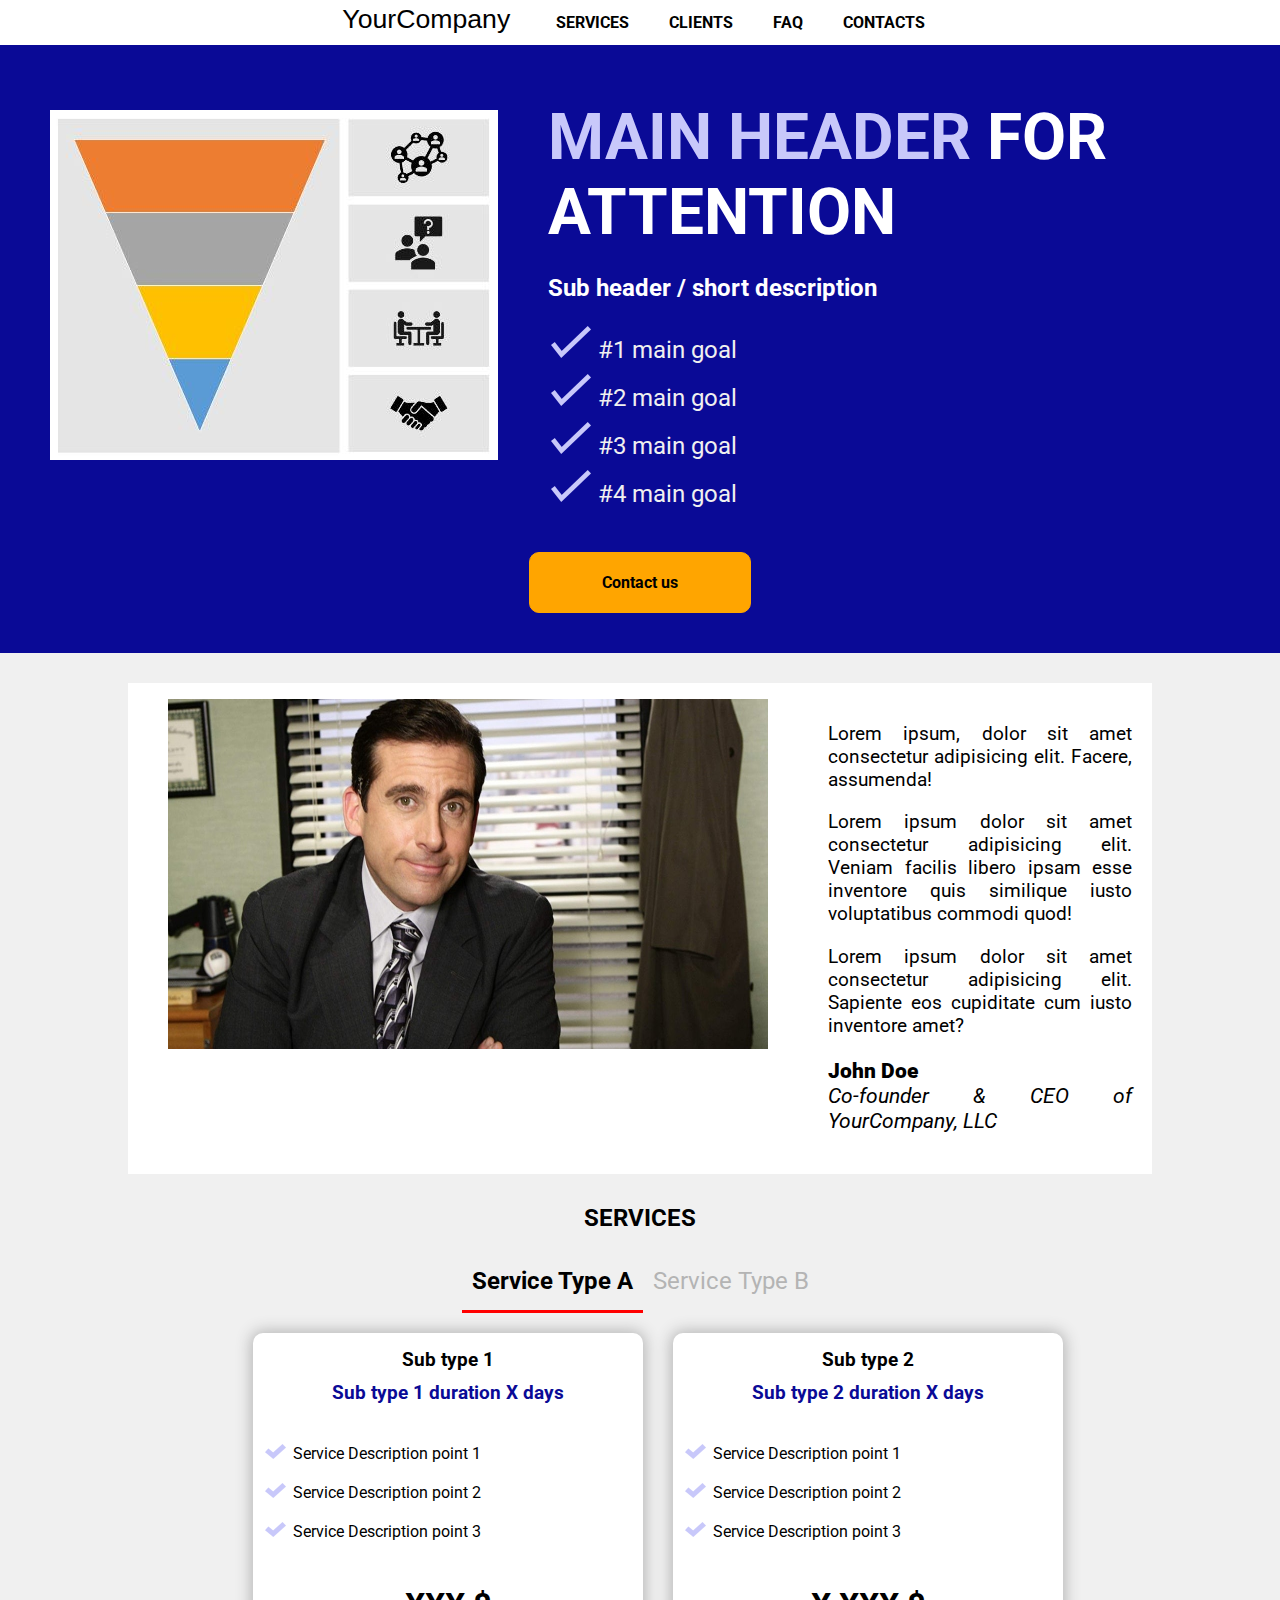
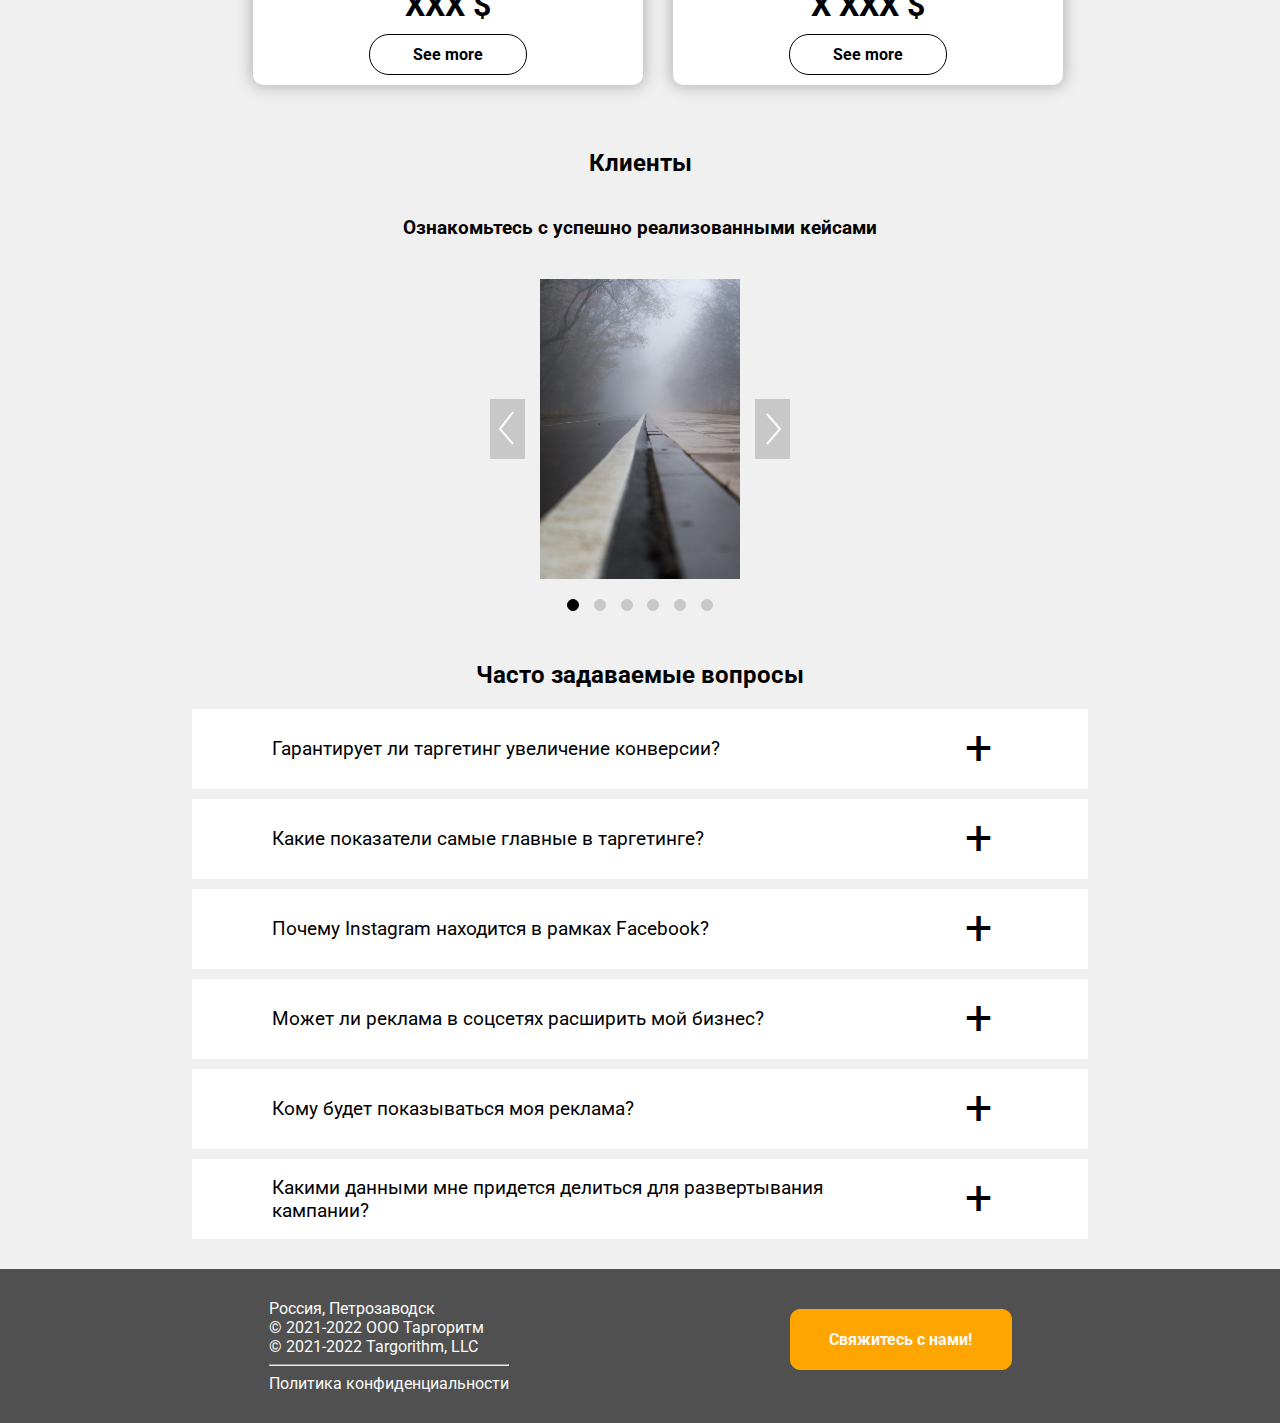
<file: index.html>
<!DOCTYPE html>
<html lang="ru">
<head>
<meta charset="UTF-8">
<meta name="author" content="easterling94">
<meta name="description" content="Generic landing page for any usage">
<meta name="viewport" content="width=device-width, initial-scale=1.0">
<title>Generic landing page</title>
<link rel="stylesheet" href="glp.css">
<link rel="preconnect" href="https://fonts.googleapis.com">
<link rel="preconnect" href="https://fonts.gstatic.com" crossorigin>
<link href="https://fonts.googleapis.com/css2?family=Roboto:ital,wght@0,100;0,300;0,400;0,500;0,700;1,100;1,300;1,400;1,500;1,700&display=swap" rel="stylesheet">
<script src="glp.js"></script>
</head>
<body class="bodyClass">

<header>
	<svg id="burger" width="45" height="45">
		<line x1="0" x2="45" y1="15" y2="15" stroke="black" stroke-width="5"/>
		<line x1="0" x2="45" y1="30" y2="30" stroke="black" stroke-width="5"/>
	</svg>
	<a href="./index.html">
		<img src="Images/Logos/logo2.svg" alt="targorithmLogo" width="200" height="45">
	</a>
	<nav>
		<div><a href=#services>SERVICES</a></div>
		<div><a href=#clients>CLIENTS</a></div>
		<div><a href=#FAQ>FAQ</a></div>
		<div><a href=#contacts>CONTACTS</a></div>
	</nav>
</header>

<div id="sideBar">
	<div class="sideBarLeft">
		<div>&times;</div>
		<div>
			<div><a href=#services>SERVICES</a></div>
			<div><a href=#clients>CLIENTS</a></div>
			<div><a href=#FAQ>FAQ</a></div>
			<div><a href=#contacts>CONTACTS</a></div>
		</div>
		<div id="logoItems">
			<div>
				<a href="https://t.me/" target="_blank" rel="noopener"><img src="Images/Logos/logoTelegram.svg" alt="telegram logo" width="30" height="30"></a>
				<a href="https://instagram.com" target="_blank" rel="noopener"><img src="Images/Logos/logoInstagram.png" alt="instagram logo" width="30" height="30"></a>
			</div>
		</div>
	</div>
	<div class="sideBarRight"></div>
</div>

<svg id="returnUp" width="60" height="60" onclick="returnUp()" style="cursor: pointer;">
	<defs>
		<radialGradient id="fadeReturnUp">
			<stop offset="40%" style="stop-color: rgb(0, 0, 0)" />
			<stop offset="100%" style="stop-color: rgb(255, 255, 255); stop-opacity: 0;" />
		</radialGradient>
	</defs>
	<circle cx="30" cy="30" r="30" fill="url('#fadeReturnUp')" />
	<circle cx="30" cy="30" r="20" style="fill: rgb(255, 255, 255);"/>
	<path d="M19 35 L 30 25 L 41 35" style="fill: none; stroke: rgb(155, 155, 155); stroke-width: 4;" />
</svg>
<div class="introSec">
	<div class="introSecWrapper">
		<div class="subIntroSec">
			<h2>MAIN HEADER<span> FOR ATTENTION</span></h2>
			<h3>Sub header / short description</h3>
			<ul>
				<li>#1 main goal</li>
				<li>#2 main goal</li>
				<li>#3 main goal</li>
				<li>#4 main goal</li>
			</ul>
		</div>
		<div class="subIntroPic">
			<img id="subIntroPicImg" src="Images/introSec.jpg" alt="Image for attention in the intro section" width="448" height="350">
		</div>
	</div>
	<div class="introSecButton" onclick="scrollToContacts()">Contact us</div>
</div>
<div class="bodyInfo">
	<div id="aboutUs" class="bodySec" style="scroll-margin-top: 80px;">
		<div class="containerCEO">
			<figure>
				<img id="photoBoss" src="Images/boss.jpeg" alt="John Doe CEO YourCompany" width="600" height="350">
			</figure>
			<div class="citationCEO">
				<p>Lorem ipsum, dolor sit amet consectetur adipisicing elit. Facere, assumenda!</p>
				<p>Lorem ipsum dolor sit amet consectetur adipisicing elit. Veniam facilis libero ipsam esse inventore quis similique iusto voluptatibus commodi quod!</p>
				<p>Lorem ipsum dolor sit amet consectetur adipisicing elit. Sapiente eos cupiditate cum iusto inventore amet?</p>
				<p class="signature"><strong>John Doe</strong><br><span>Co-founder & CEO of YourCompany, LLC</span></p>
			</div>
		</div>
		<div>
		</div>
	</div>
	<div id="services" class="bodySec" style="scroll-margin-top: 80px;">
		<h2>SERVICES</h2>
		<div class="formWrapper">
			<div class="formTitle">
				<div class="titleName serviceChosen" id="titleFacebook" onclick="changeServicePlanToFacebook()">Service Type A</div>
				<div class="titleName serviceNotChosen" id="titleVK" onclick="changeServicePlanToVk()">Service Type B</div>
			</div>
			<div class="formContent">
				<div id="formBoxFacebook">
					<div class="formContentFacebook">
						<div class="contentDescription">
							<div>
								<div class="descriptionName">Sub type 1</div>
								<div class="descriptionDuration">Sub type 1 duration X days</div>
								<ul class="descriptionList">
									<li>Service Description point 1</li>
									<li>Service Description point 2</li>
									<li>Service Description point 3</li>
								</ul>
							</div>
							<div>
								<div class="descriptionPrice">XXX &#36;</div>
								<div class="buttonMore" id="moreFBNew" onclick="unfoldMoreDescription(this.id)">See more</div>
								<div class="moreDescription">
									<div>
										<ul>
											<li>More detailed description Service Type A, Sub type 1, point 1</li>
											<li>More detailed description Service Type A, Sub type 1, point 2</li>
											<li>More detailed description Service Type A, Sub type 1, point 3</li>
											<li>More detailed description Service Type A, Sub type 1, point 4</li>
											<li>More detailed description Service Type A, Sub type 1, point 5</li>
											<li>More detailed description Service Type A, Sub type 1, point 6</li>
											<li>More detailed description Service Type A, Sub type 1, point 7</li>
											<li>More detailed description Service Type A, Sub type 1, point 8</li>
											<li>More detailed description Service Type A, Sub type 1, point 9</li>
										</ul>
										<span onclick="closeModal()">&times;</span>
									</div>
								</div>
							</div>
						</div>
						<div class="contentDescription">
							<div>
								<div class="descriptionName">Sub type 2</div>
								<div class="descriptionDuration">Sub type 2 duration X days</div>
								<ul class="descriptionList"> 
									<li>Service Description point 1</li>
									<li>Service Description point 2</li>
									<li>Service Description point 3</li>
								</ul>
							</div>
							<div>
								<div class="descriptionPrice">X XXX &#36;</div>
								<div class="buttonMore" id="moreFBOld" onclick="unfoldMoreDescription(this.id)">See more</div>
								<div class="moreDescription">
									<div>
										<ul>
											<li>More detailed description Service Type A, Sub type 2, point 1</li>
											<li>More detailed description Service Type A, Sub type 2, point 2</li>
											<li>More detailed description Service Type A, Sub type 2, point 3</li>
											<li>More detailed description Service Type A, Sub type 2, point 4</li>
											<li>More detailed description Service Type A, Sub type 2, point 5</li>
											<li>More detailed description Service Type A, Sub type 2, point 6</li>
											<li>More detailed description Service Type A, Sub type 2, point 7</li>
											<li>More detailed description Service Type A, Sub type 2, point 8</li>
											<li>More detailed description Service Type A, Sub type 2, point 9</li>
										</ul>
										<span onclick="closeModal()">&times;</span>
									</div>
								</div>
							</div>
						</div>
					</div>
				</div>
				<div id="formBoxVK">
					<div class="formContentVK">
						<div class="contentDescription">
							<div>
								<div class="descriptionName">Sub type 1</div>
								<div class="descriptionDuration">Sub type 1 duration X days</div>
								<ul class="descriptionList">
									<li>Service Description point 1</li>
									<li>Service Description point 2</li>
									<li>Service Description point 3</li>
								</ul>
							</div>
							<div>
								<div class="descriptionPrice">X XXX &#36;</div>
								<div class="buttonMore" id="moreVKNew" onclick="unfoldMoreDescription(this.id)">See more</div>
								<div class="moreDescription">
									<div>
										<ul>
											<li>More detailed description Service Type B, Sub type 1, point 1</li>
											<li>More detailed description Service Type B, Sub type 1, point 2</li>
											<li>More detailed description Service Type B, Sub type 1, point 3</li>
											<li>More detailed description Service Type B, Sub type 1, point 4</li>
											<li>More detailed description Service Type B, Sub type 1, point 5</li>
											<li>More detailed description Service Type B, Sub type 1, point 6</li>
											<li>More detailed description Service Type B, Sub type 1, point 7</li>
											<li>More detailed description Service Type B, Sub type 1, point 8</li>
											<li>More detailed description Service Type B, Sub type 1, point 9</li>
										</ul>
										<span onclick="closeModal()">&times;</span>
									</div>
								</div>
							</div>
						</div>
						<div class="contentDescription">
							<div>
								<div class="descriptionName">Sub type 2</div>
								<div class="descriptionDuration">Sub type 2 duration X days</div>
								<ul class="descriptionList"> 
									<li>Service Description point 1</li>
									<li>Service Description point 2</li>
									<li>Service Description point 3</li>
								</ul>
							</div>
							<div>
								<div class="descriptionPrice">X XXX &#36;</div>
								<div class="buttonMore" id="moreVKOld" onclick="unfoldMoreDescription(this.id)">See more</div>
								<div class="moreDescription">
									<div>
										<ul>
											<li>More detailed description Service Type B, Sub type 2, point 1</li>
											<li>More detailed description Service Type B, Sub type 2, point 2</li>
											<li>More detailed description Service Type B, Sub type 2, point 3</li>
											<li>More detailed description Service Type B, Sub type 2, point 4</li>
											<li>More detailed description Service Type B, Sub type 2, point 5</li>
											<li>More detailed description Service Type B, Sub type 2, point 6</li>
											<li>More detailed description Service Type B, Sub type 2, point 7</li>
											<li>More detailed description Service Type B, Sub type 2, point 8</li>
											<li>More detailed description Service Type B, Sub type 2, point 9</li>
										</ul>
										<span onclick="closeModal()">&times;</span>
									</div>
								</div>
							</div>
						</div>
					</div>
				</div>
			</div>
		</div>
		<br>
	</div>
	<!-- 
		CAROUSEL BLOCK STARTS
	-->
	<div id="clients" class="bodySec" style="scroll-margin-top: 80px;">
		<h2>Клиенты</h2>
		<h3>Ознакомьтесь с успешно реализованными кейсами</h3>
		<div class="carouselWrapperMain">
			<svg width="35" height="60" id="carBtnLeft">
				<path d="M23 13 L 10 30 L 23 45" style="fill: none; stroke: rgb(255, 255, 255); stroke-width: 2;"></path>
			</svg>
			<div id="carouselWrapper">
				<div class="carouselWrapper">
					<div class="carouselImg carouselImg1"></div>
					<div class="carouselImg carouselImg2"></div>
					<div class="carouselImg carouselImg3"></div>
					<div class="carouselImg carouselImg4"></div>
					<div class="carouselImg carouselImg5"></div>
					<div class="carouselImg carouselImg6"></div>
				</div>
			</div>
			<svg width="35" height="60" id="carBtnRight">
				<path d="M12 15 L 25 30 L 12 45" style="fill: none; stroke: rgb(255, 255, 255); stroke-width: 2;"></path>
			</svg>
			<div class="carouselNavigation">
				<div class="carouselNavigationActive"></div>
				<div></div>
				<div></div>
				<div></div>
				<div></div>
				<div></div>
			</div>
		</div>
	</div>
	<!-- 
		FAQ BLOCK STARTS
	-->
	<div id="FAQ" class="bodySec" style="scroll-margin-top: 80px;">
		<h2>Часто задаваемые вопросы</h2>
		<div id="wrapperFaqID" class="wrapperFaq">
			<div class="sectionFAQ">
				<div class="sectionFAQquestion">
					<div class="questionFAQ">Гарантирует ли таргетинг увеличение конверсии?</div>
					<div class="questionFAQbutton">+</div>
				</div>
				<div class="sectionFAQanswer">Как правило, таргетинг помогает увеличить конверсию продаж. Однако, другие не менее важные факторы, например профессиональный уровень персонала заказчика, также влияют на объем продаж.</div>
			</div>
			<div class="sectionFAQ">
				<div class="sectionFAQquestion">
					<div class="questionFAQ">Какие показатели самые главные в таргетинге?</div>
					<div class="questionFAQbutton">+</div>
				</div>
				<div class="sectionFAQanswer">Кликабельность (CTR) и окупаемость (ROMI) рекламы.</div>
			</div>
			<div class="sectionFAQ">
				<div class="sectionFAQquestion">
					<div class="questionFAQ">Почему Instagram находится в рамках Facebook?</div>
					<div class="questionFAQbutton">+</div>
				</div>
				<div class="sectionFAQanswer">Instagram принадлежит корпорации Facebook, поэтому все управление рекламой осуществляется через единые инструменты.</div>
			</div>
			<div class="sectionFAQ">
				<div class="sectionFAQquestion">
					<div class="questionFAQ">Может ли реклама в соцсетях расширить мой бизнес?</div>
					<div class="questionFAQbutton">+</div>
				</div>
				<div class="sectionFAQanswer">В соцсетях вы можете связаться со своими клиентами из различных географических регионов с помощью таргетированной рекламы.</div>	
			</div>
			<div class="sectionFAQ">
				<div class="sectionFAQquestion">
					<div class="questionFAQ">Кому будет показываться моя реклама?</div>
					<div class="questionFAQbutton">+</div>
				</div>
				<div class="sectionFAQanswer">Таргетинг предполагает показ вашей рекламы соответствующей целевой аудитории.</div>	
			</div>
			<div class="sectionFAQ">
				<div class="sectionFAQquestion">
					<div class="questionFAQ">Какими данными мне придется делиться для развертывания кампании?</div>
					<div class="questionFAQbutton">+</div>
				</div>
				<div class="sectionFAQanswer">Только открытыми данными, такими как данные CRM-системы и веб данные.</div>	
			</div>
		</div>
	</div>
</div>

<footer id="contacts">
	<div class="footerWrapper">
		<div class="secondBlockFooter">
			<div class="footerButton">Свяжитесь с нами!</div>
			<div class='formMainWrapper'>
				<form action='result.html' method='post'>
					<span id='closeForm'>&times;</span>
					<div>Мы свяжемся с вами!</div>
					<div class='formElemWrapper'>
						<label for='formEmail' >Email *</label>
						<input name='formEmail' id= 'formEmail' type='email' placeholder='example@mail.ru' required>
					</div>
					<div class='formElemWrapper'>
						<label for='formPhone'>Телефон *</label>
						<input name='formPhone' id= 'formPhone' type='tel' placeholder='+7-XXX-XX-XX' pattern='[0-9]' required>
					</div>
					<div class='formElemWrapper'>
						<textarea name='message' id='message' cols='10' rows='8' placeholder='Введите свое сообщение'></textarea>
					</div>
					<div>
						<input name='policy' id='policy' type='checkbox' required>
						<label for='policy'>Я ознакомился / ознакомилась с политикой конфиденциальности</label>
					</div>
					<div>
						<button class='formButton' type='reset'>Очистить</button>
						<button class='formButton' id='submitForm' type='submit'>Отправить</button>
					</div>
				</form>
			</div>
			<div class="footerLogoItems"> <!--
				<a href="https://t.me/marja_mariia" target="_blank" rel="noopener"><img src="Images/Logos/logoTelegram.svg" alt="telegram logo" width="30" height="30"></a>
				<a href="https://instagram.com/marja.mariia" target="_blank" rel="noopener"><img src="Images/Logos/logoInstagram.png" alt="instagram logo" width="30" height="30"></a>
				<a href="https://vk.com/isakova.mariia" target="_blank" rel="noopener"><img src="Images/Logos/logoVK.svg" alt="VK logo" width="30" height="30"></a>
			-->
			</div>
		</div>
		<div class="firstBlockFooter">
			<div class="footerAddress">
			Россия, Петрозаводск<br>
			&copy; 2021-2022 ООО Таргоритм<br>
			&copy; 2021-2022 Targorithm, LLC
			</div>
			<hr>
			<div class="footerDocumentation">
			Политика конфиденциальности
			</div>
		</div>
	</div>
</footer>
<script>
//Sidebar menu initializers
const menuSidebar = document.getElementById('burger');
menuSidebar.addEventListener('click', changeSidebar);

const sideBar = document.getElementById("sideBar");

const sideBarBtn = sideBar.children[0].children[0];
sideBarBtn.addEventListener('click', changeSidebar);

const sideMenuRight = sideBar.children[1];
sideMenuRight.addEventListener('click', changeSidebar);

const sideMenuLink = sideBar.children[0].children[1];
sideMenuLink.addEventListener('click', changeSidebar);

//Carousel initializers
const bodyScroll = document.body;

const carousel = document.querySelector('.carouselWrapperMain');

const carouselBannerContainer = carousel.children[1]; // container of slides
const carouselBanner = carouselBannerContainer.children[0]; // container of slides
const carouselNavigation = carousel.children[3]; // container of navigation dots
const carouselNavigationList = carouselNavigation.children; // array of navigation dots;
const leftButton = carousel.children[0];
const rightButton = carousel.children[2];

leftButton.addEventListener('mousedown', carouselBtnChange);
rightButton.addEventListener('mousedown', carouselBtnChange);

carouselNavigation.addEventListener('click', carouselNavChange);

carouselBannerContainer.addEventListener('mousedown', carouselSlideChange);
carouselBannerContainer.addEventListener('mouseup', carouselSlideChange);
carouselBannerContainer.addEventListener('touchstart', carouselSlideChange);
carouselBannerContainer.addEventListener('touchend', carouselSlideChange);

//FAQ initializers
const questionFAQ = document.getElementById("wrapperFaqID");
questionFAQ.addEventListener('click', clickQuestionFAQ);

//Feedback form initializers
const formButton = document.querySelector('.footerButton');
const modalForm = document.querySelector('.formMainWrapper'); 
formButton.addEventListener('click', changeFormCondition);
modalForm.addEventListener('click', changeFormCondition, false);

</script>
</body>
</html>
</file>
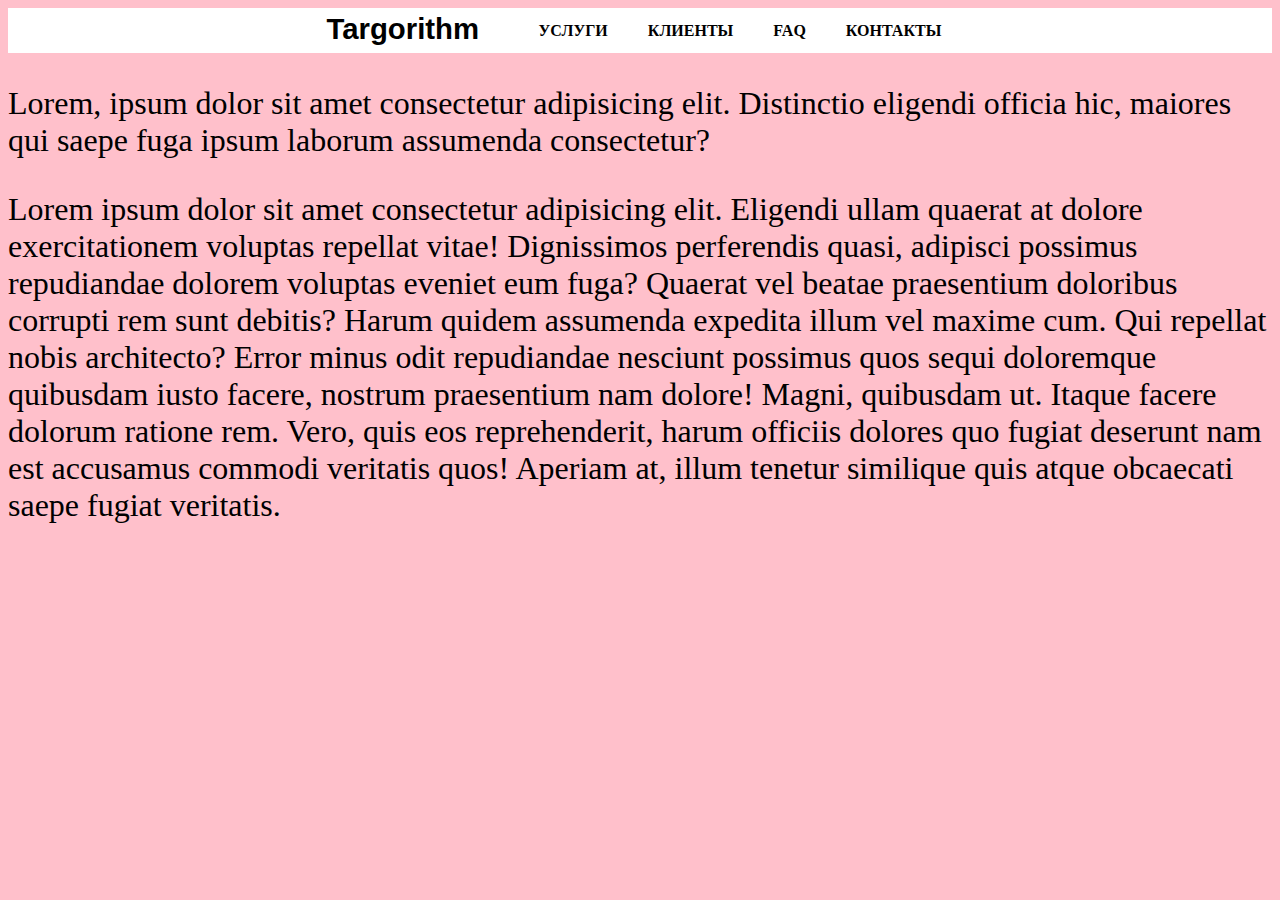
<file: Test/burger.html>
<!DOCTYPE html>
<html lang="ru">
<head>
<meta charset="UTF-8">
<title>Test</title>
<link rel="stylesheet" href="burger.css">
</head>
<body>

	<header>
		<svg id="burger" width="45" height="45">
			<line x1="0" x2="45" y1="15" y2="15" stroke="black" stroke-width="5"/>
			<line x1="0" x2="45" y1="30" y2="30" stroke="black" stroke-width="5"/>
		</svg>
		<a href="./index.html">
			<img src="Images/Logos/logo2.svg" alt="targorithmLogo" width="200" height="45">
		</a>
		<nav>
			<div><a href=#services>УСЛУГИ</a></div>
			<div><a href=#clients>КЛИЕНТЫ</a></div>
			<div><a href=#FAQ>FAQ</a></div>
			<div><a href=#contacts>КОНТАКТЫ</a></div>
		</nav>
	</header>

	<div id="sideBar">
		<div class="sideBarLeft">
			<div>&times;</div>
			<div>
				<div><a href=#services>УСЛУГИ</a></div>
				<div><a href=#clients>КЛИЕНТЫ</a></div>
				<div><a href=#FAQ>FAQ</a></div>
				<div><a href=#contacts>КОНТАКТЫ</a></div>
			</div>
			<!--<div id="logoItems">
				<a href="https://t.me/marja_mariia" target="_blank" rel="noopener"><img src="Images/Logos/logoTelegram.svg" alt="telegram logo" width="30" height="30"></a>
				<a href="https://instagram.com/marja.mariia" target="_blank" rel="noopener"><img src="Images/Logos/logoInstagram.png" alt="instagram logo" width="30" height="30"></a>
				<a href="https://vk.com/isakova.mariia" target="_blank" rel="noopener"><img src="Images/Logos/logoVK.svg" alt="VK logo" width="30" height="30"></a>
			</div> -->
		</div>
		<div class="sideBarRight"></div>
	</div>
<div>
	<p>Lorem, ipsum dolor sit amet consectetur adipisicing elit. Distinctio eligendi officia hic, maiores qui saepe fuga ipsum laborum assumenda consectetur?</p>
	<p>Lorem ipsum dolor sit amet consectetur adipisicing elit. Eligendi ullam quaerat at dolore exercitationem voluptas repellat vitae! Dignissimos perferendis quasi, adipisci possimus repudiandae dolorem voluptas eveniet eum fuga? Quaerat vel beatae praesentium doloribus corrupti rem sunt debitis? Harum quidem assumenda expedita illum vel maxime cum. Qui repellat nobis architecto? Error minus odit repudiandae nesciunt possimus quos sequi doloremque quibusdam iusto facere, nostrum praesentium nam dolore! Magni, quibusdam ut. Itaque facere dolorum ratione rem. Vero, quis eos reprehenderit, harum officiis dolores quo fugiat deserunt nam est accusamus commodi veritatis quos! Aperiam at, illum tenetur similique quis atque obcaecati saepe fugiat veritatis.</p>
</div>
<script>
	const menuSidebar = document.getElementById("burger");
	menuSidebar.addEventListener('click', changeSidebar);
	
	const sideBar = document.getElementById("sideBar");

	const sideBarBtn = sideBar.children[0].children[0];
	sideBarBtn.addEventListener('click', changeSidebar);

	let sideBarState = 0;

	function changeSidebar() {
		if(sideBarState == 0){
			sideBarState = 1;
			sideBar.style.width = "100vw";
			function changeSidebarInner() {
				let sideBarChildren = sideBar.children[0].children;
				sideBarChildren = [...sideBarChildren];
				sideBarChildren.forEach(element => {
					element.style.display = "block";
				});
				sideBar.children[1].style.opacity = "0.5";
			}
			setTimeout(changeSidebarInner, 1000);
		} else {
			sideBarState = 0;
			sideBar.style.width = "0vw";
			function changeSidebarInner() {
				let sideBarChildren = sideBar.children[0].children;
				sideBarChildren = [...sideBarChildren];
				sideBarChildren.forEach(element => {
					element.style.display = "none";
				});
				sideBar.children[1].style.opacity = "0";
			}
			return changeSidebarInner();
		}
		
	}
</script>
</body>
</html>
</file>
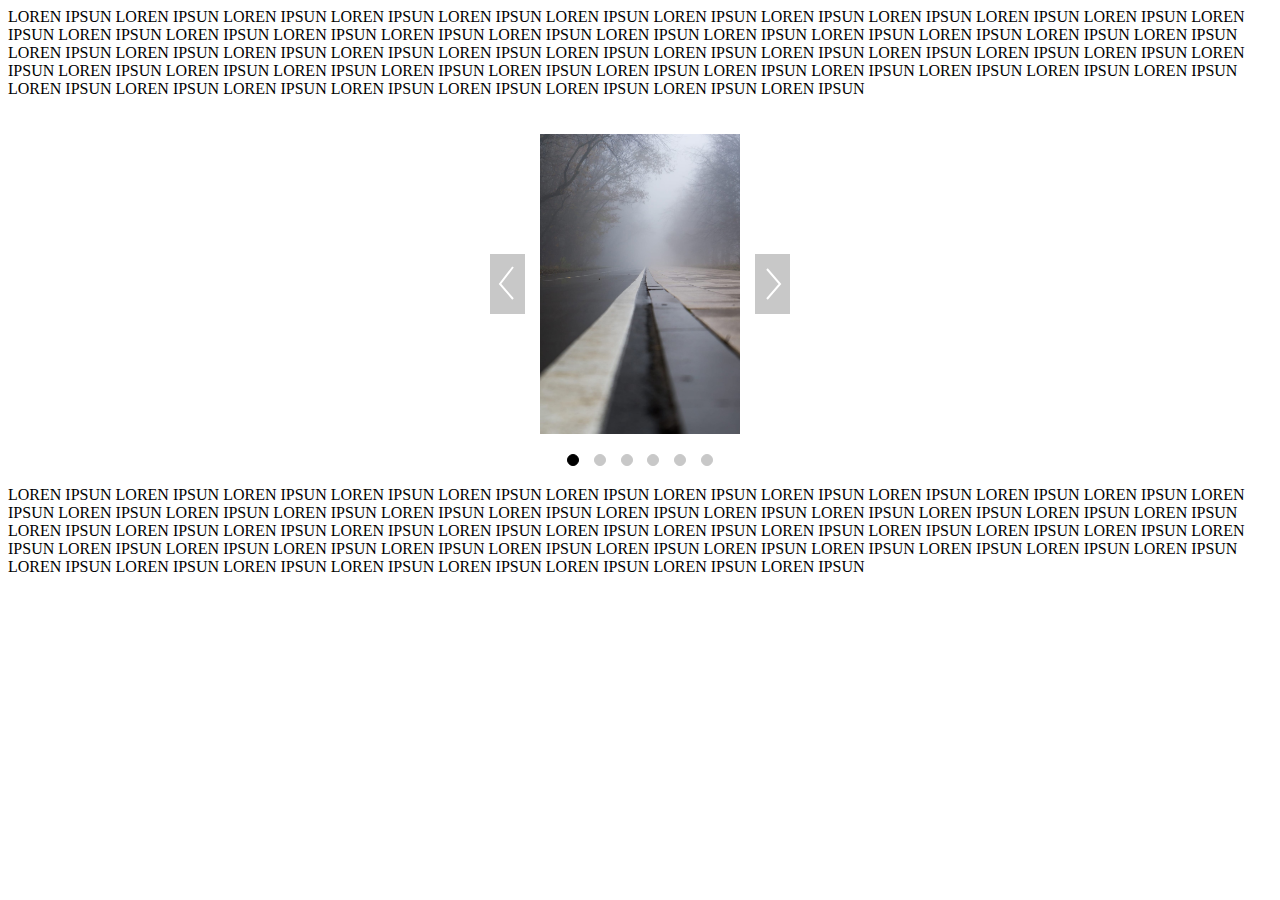
<file: Test/carousel.html>
<!DOCTYPE html>
<html lang="ru">
<head>
<meta charset="UTF-8">
<meta name="author" content="easterling94">
<meta name="description" content="Создание работающих рекламных кампаний, персональный подход к каждому клиенту">
<meta name="viewport" content="width=device-width, initial-scale=1.0">
<title>Таргоритм | Продвижение вашего бизнеса</title>

<link rel="stylesheet" href="carousel.css">
</head>
<body>
<div>
	LOREN IPSUN LOREN IPSUN LOREN IPSUN LOREN IPSUN LOREN IPSUN LOREN IPSUN
	LOREN IPSUN LOREN IPSUN LOREN IPSUN LOREN IPSUN LOREN IPSUN LOREN IPSUN
	LOREN IPSUN LOREN IPSUN LOREN IPSUN LOREN IPSUN LOREN IPSUN LOREN IPSUN
	LOREN IPSUN LOREN IPSUN LOREN IPSUN LOREN IPSUN LOREN IPSUN LOREN IPSUN
	LOREN IPSUN LOREN IPSUN LOREN IPSUN LOREN IPSUN LOREN IPSUN LOREN IPSUN
	LOREN IPSUN LOREN IPSUN LOREN IPSUN LOREN IPSUN LOREN IPSUN LOREN IPSUN
	LOREN IPSUN LOREN IPSUN LOREN IPSUN LOREN IPSUN LOREN IPSUN LOREN IPSUN
	LOREN IPSUN LOREN IPSUN LOREN IPSUN LOREN IPSUN LOREN IPSUN LOREN IPSUN
	LOREN IPSUN LOREN IPSUN LOREN IPSUN LOREN IPSUN LOREN IPSUN LOREN IPSUN
</div>
<br><br>

<div class="carouselWrapperMain">
	<svg width="35" height="60" id="carBtnLeft">
		<path d="M23 13 L 10 30 L 23 45" style="fill: none; stroke: rgb(255, 255, 255); stroke-width: 2;"></path>
	</svg>
	<div id="carouselWrapper">
		<div class="carouselWrapper">
			<div class="carouselImg carouselImg1"></div>
			<div class="carouselImg carouselImg2"></div>
			<div class="carouselImg carouselImg3"></div>
			<div class="carouselImg carouselImg4"></div>
			<div class="carouselImg carouselImg5"></div>
			<div class="carouselImg carouselImg6"></div>
		</div>
	</div>
	<svg width="35" height="60" id="carBtnRight">
		<path d="M12 15 L 25 30 L 12 45" style="fill: none; stroke: rgb(255, 255, 255); stroke-width: 2;"></path>
	</svg>
	<div class="carouselNavigation">
		<div class="carouselNavigationActive"></div>
		<div></div>
		<div></div>
		<div></div>
		<div></div>
		<div></div>
	</div>
</div>

<div>
	LOREN IPSUN LOREN IPSUN LOREN IPSUN LOREN IPSUN LOREN IPSUN LOREN IPSUN
	LOREN IPSUN LOREN IPSUN LOREN IPSUN LOREN IPSUN LOREN IPSUN LOREN IPSUN
	LOREN IPSUN LOREN IPSUN LOREN IPSUN LOREN IPSUN LOREN IPSUN LOREN IPSUN
	LOREN IPSUN LOREN IPSUN LOREN IPSUN LOREN IPSUN LOREN IPSUN LOREN IPSUN
	LOREN IPSUN LOREN IPSUN LOREN IPSUN LOREN IPSUN LOREN IPSUN LOREN IPSUN
	LOREN IPSUN LOREN IPSUN LOREN IPSUN LOREN IPSUN LOREN IPSUN LOREN IPSUN
	LOREN IPSUN LOREN IPSUN LOREN IPSUN LOREN IPSUN LOREN IPSUN LOREN IPSUN
	LOREN IPSUN LOREN IPSUN LOREN IPSUN LOREN IPSUN LOREN IPSUN LOREN IPSUN
	LOREN IPSUN LOREN IPSUN LOREN IPSUN LOREN IPSUN LOREN IPSUN LOREN IPSUN
</div>

<script>

//Carousel initializers
const bodyScroll = document.body;
const carousel = document.querySelector(".carouselWrapperMain");

const carouselBanner = carousel.children[1].children[0]; // container of slides
const carouselNavigation = carousel.children[3]; // container of navigation dots
const carouselNavigationList = carouselNavigation.children; // array of navigation dots;
const leftButton = carousel.children[0];
const rightButton = carousel.children[2];

leftButton.addEventListener('mousedown', carouselBtnChange);
rightButton.addEventListener('mousedown', carouselBtnChange);

carouselNavigation.addEventListener('click', carouselNavChange);

carouselBanner.addEventListener('mousedown', carouselSlideChange);
carouselBanner.addEventListener('mouseup', carouselSlideChange);
carouselBanner.addEventListener('touchstart', carouselSlideChange);
carouselBanner.addEventListener('touchend', carouselSlideChange);

let currentSlide = 1;
let futureSlide;
let carouselFrameWidth = 220;
let carouselShift;
let clientXstart = 0;
let clientXend;
let carouselSlideRatio;
const carouselThreshold = 0.8;

function carouselBtnChange(event) {
	if (event.target.id == "carBtnLeft" || event.target.parentElement.id == "carBtnLeft") {
		if (currentSlide > 1) {
				futureSlide = currentSlide - 1;
				carouselShift = (futureSlide - 1) * carouselFrameWidth;
				return carouselSwipe();
			} else {
				futureSlide = [...carouselBanner.children].length;
				carouselShift = (futureSlide - 1) * carouselFrameWidth;
				return carouselSwipe();
			}
		} else if (event.target.id == "carBtnRight" || event.target.parentElement.id == "carBtnRight") {
			if(currentSlide < 6) {
				futureSlide = currentSlide + 1;
				carouselShift = currentSlide * carouselFrameWidth;
				return carouselSwipe();
			} else {
				futureSlide = 1;
				carouselShift = (futureSlide - 1) * carouselFrameWidth;
				return carouselSwipe();
			}
		}
}

function carouselNavChange(event) {
	let carNavList = [...carouselNavigation.children];
	if (carNavList.includes(event.target)) {
		futureSlide = carNavList.indexOf(event.target) + 1;
		carouselShift = (futureSlide - 1) * carouselFrameWidth;
		return carouselSwipe();
	}
}

function carouselSlideChange(event) {
	if(event.type == "mousedown") {
		clientXstart = event.clientX;
	} else if (event.type == "touchstart") {
		clientXstart = Math.round(event.touches[0].clientX);
	} else if (event.type == "mouseup") {
		clientXend = event.clientX;
		return carouselSlideChangeFinish();
	} else if (event.type == "touchend") {
		clientXend = Math.round(event.changedTouches[0].clientX);
		return carouselSlideChangeFinish();
	};
}

function carouselSlideChangeFinish() {
	carouselSlideRatio = Math.min(clientXstart, clientXend) / Math.max(clientXstart, clientXend);
	if(carouselSlideRatio < carouselThreshold && carouselSlideRatio != 0){
		if (clientXstart < clientXend) {
			if (currentSlide > 1) {
				futureSlide = currentSlide - 1;
				carouselShift = (futureSlide - 1) * carouselFrameWidth;
				return carouselSwipe();
			} else {
				futureSlide = [...carouselBanner.children].length;
				carouselShift = (futureSlide - 1) * carouselFrameWidth;
				return carouselSwipe();
			}
		} else {
			if(currentSlide < 6) {
				futureSlide = currentSlide + 1;
				carouselShift = currentSlide * carouselFrameWidth;
				return carouselSwipe();
			} else {
				futureSlide = 1;
				carouselShift = (futureSlide - 1) * carouselFrameWidth;
				return carouselSwipe();
			}
		};
	}
}

function carouselSwipe() {
	carouselBanner.style.left = "-" + carouselShift + "px";
	carouselNavigationList[currentSlide - 1].classList.remove("carouselNavigationActive");
	carouselNavigationList[futureSlide - 1].classList.add("carouselNavigationActive");
	currentSlide = futureSlide;
}

/*************************
*
* CAROUSEL FUNCTIONS
*
*************************/
/* let clientXstart;
let clientXend;
let carouselShift = 0;
let carouselFrameWidth = 220;
let carouselSlide = 1;

function carouselEvent(event) {
	switch (event.type) {
		case "mousedown":
			clientXstart = event.clientX;
			break;
		case "mouseup":
			clientXend = event.clientX;
			if (clientXstart > clientXend) {
				if (carouselSlide < carouselNavigationChildren.length) {
					carouselShift += carouselFrameWidth;
					carouselBanner.style.left = "-" + carouselShift + "px";
					carouselNavigationChildren[carouselSlide-1].classList.remove("carouselNavigationChosen");
					carouselNavigationChildren[carouselSlide-1].classList.add("carouselNavigationNotChosen");
					carouselNavigationChildren[carouselSlide].classList.remove("carouselNavigationNotChosen");
					carouselNavigationChildren[carouselSlide].classList.add("carouselNavigationChosen");
					leftButton.classList.remove("carouselButtonNotAble");
					leftButton.classList.add("carouselButtonAble");
					carouselSlide ++;
					if (carouselSlide == carouselNavigationChildren.length) {
						rightButton.classList.remove("carouselButtonAble");
						rightButton.classList.add("carouselButtonNotAble");
					}
				}
			}
			else if (clientXstart < clientXend) {
				if (carouselSlide != 1) {
					carouselShift -= carouselFrameWidth;
					carouselBanner.style.left = "-" + carouselShift + "px";
					carouselNavigationChildren[carouselSlide-1].classList.remove("carouselNavigationChosen");
					carouselNavigationChildren[carouselSlide-1].classList.add("carouselNavigationNotChosen");
					carouselNavigationChildren[carouselSlide-2].classList.remove("carouselNavigationNotChosen");
					carouselNavigationChildren[carouselSlide-2].classList.add("carouselNavigationChosen");
					rightButton.classList.remove("carouselButtonNotAble");
					rightButton.classList.add("carouselButtonAble");
					carouselSlide --;
					if (carouselSlide == 1) {
						leftButton.classList.remove("carouselButtonAble");
						leftButton.classList.add("carouselButtonNotAble");
					}
				}
			}
			break;
		case "touchstart":
			clientXstart = event.touches[0].clientX;
			bodyScroll.classList.add("disableBodyScroll");
			break;
		case "touchend":
			clientXend = event.changedTouches[0].clientX;
			bodyScroll.classList.remove("disableBodyScroll");
			if (clientXstart > clientXend) {
				if (carouselSlide < carouselNavigationChildren.length) {
					carouselShift += carouselFrameWidth;
					carouselBanner.style.left = "-" + carouselShift + "px";
					carouselNavigationChildren[carouselSlide-1].classList.remove("carouselNavigationChosen");
					carouselNavigationChildren[carouselSlide-1].classList.add("carouselNavigationNotChosen");
					carouselNavigationChildren[carouselSlide].classList.remove("carouselNavigationNotChosen");
					carouselNavigationChildren[carouselSlide].classList.add("carouselNavigationChosen");
					leftButton.classList.remove("carouselButtonNotAble");
					leftButton.classList.add("carouselButtonAble");
					carouselSlide ++;
					if (carouselSlide == carouselNavigationChildren.length) {
						rightButton.classList.remove("carouselButtonAble");
						rightButton.classList.add("carouselButtonNotAble");
					}
				}
			}
			else if (clientXstart < clientXend) {
				if (carouselSlide != 1) {
					carouselShift -= carouselFrameWidth;
					carouselBanner.style.left = "-" + carouselShift + "px";
					carouselNavigationChildren[carouselSlide-1].classList.remove("carouselNavigationChosen");
					carouselNavigationChildren[carouselSlide-1].classList.add("carouselNavigationNotChosen");
					carouselNavigationChildren[carouselSlide-2].classList.remove("carouselNavigationNotChosen");
					carouselNavigationChildren[carouselSlide-2].classList.add("carouselNavigationChosen");
					rightButton.classList.remove("carouselButtonNotAble");
					rightButton.classList.add("carouselButtonAble");
					carouselSlide --;
					if (carouselSlide == 1) {
						leftButton.classList.remove("carouselButtonAble");
						leftButton.classList.add("carouselButtonNotAble");
					}
				}
			}
			break;
	}
}

function carouselEventNavigation(event) {
	const chosenElem = event.target;
	const previousSlide = carouselSlide;
	if(chosenElem.classList.contains("carouselNavegationElement")) {
		const chosenElemParent = chosenElem.parentElement.children;
		const chosenElemParentArray = Array.prototype.slice.call(chosenElemParent);
		const chosenElemIndex = chosenElemParentArray.indexOf(chosenElem);
		carouselSlide = chosenElemIndex + 1;
		carouselShift = carouselFrameWidth * (carouselSlide - 1);
		carouselBanner.style.left = "-" + carouselShift + "px";
		carouselNavigationChildren[previousSlide-1].classList.remove("carouselNavigationChosen");
		carouselNavigationChildren[previousSlide-1].classList.add("carouselNavigationNotChosen");
		carouselNavigationChildren[carouselSlide-1].classList.remove("carouselNavigationNotChosen");
		carouselNavigationChildren[carouselSlide-1].classList.add("carouselNavigationChosen");
		if (carouselSlide == carouselNavigationChildren.length) {
			leftButton.classList.remove("carouselButtonNotAble");
			leftButton.classList.add("carouselButtonAble");
			rightButton.classList.remove("carouselButtonAble");
			rightButton.classList.add("carouselButtonNotAble");
		} else if (carouselSlide == 1) {
			leftButton.classList.remove("carouselButtonAble");
			leftButton.classList.add("carouselButtonNotAble");
			rightButton.classList.remove("carouselButtonNotAble");
			rightButton.classList.add("carouselButtonAble");
		} else {
			leftButton.classList.remove("carouselButtonNotAble");
			leftButton.classList.add("carouselButtonAble");
			rightButton.classList.remove("carouselButtonNotAble");
			rightButton.classList.add("carouselButtonAble");
		}
	}
}

function carouselBtnRight(event) {
	const chosenElem = event.target;
	if (chosenElem.classList.contains("carouselButton")) {
		if (carouselSlide < carouselNavigationChildren.length) {
			carouselShift += carouselFrameWidth;
			carouselBanner.style.left = "-" + carouselShift + "px";
			carouselNavigationChildren[carouselSlide-1].classList.remove("carouselNavigationChosen");
			carouselNavigationChildren[carouselSlide-1].classList.add("carouselNavigationNotChosen");
			carouselNavigationChildren[carouselSlide].classList.remove("carouselNavigationNotChosen");
			carouselNavigationChildren[carouselSlide].classList.add("carouselNavigationChosen");
			leftButton.classList.remove("carouselButtonNotAble");
			leftButton.classList.add("carouselButtonAble");
			carouselSlide ++;
			if (carouselSlide == carouselNavigationChildren.length) {
				rightButton.classList.remove("carouselButtonAble");
				rightButton.classList.add("carouselButtonNotAble");
			}
		}
	}
}

function carouselBtnLeft(event) {
	const chosenElem = event.target;
	if (chosenElem.classList.contains("carouselButton")) {
		if (carouselSlide != 1) {
			carouselShift -= carouselFrameWidth;
			carouselBanner.style.left = "-" + carouselShift + "px";
			carouselNavigationChildren[carouselSlide-1].classList.remove("carouselNavigationChosen");
			carouselNavigationChildren[carouselSlide-1].classList.add("carouselNavigationNotChosen");
			carouselNavigationChildren[carouselSlide-2].classList.remove("carouselNavigationNotChosen");
			carouselNavigationChildren[carouselSlide-2].classList.add("carouselNavigationChosen");
			rightButton.classList.remove("carouselButtonNotAble");
			rightButton.classList.add("carouselButtonAble");
			carouselSlide --;
			if (carouselSlide == 1) {
				leftButton.classList.remove("carouselButtonAble");
				leftButton.classList.add("carouselButtonNotAble");
			}
		}
	}
}
*/
</script>

</body>
</html>
</file>
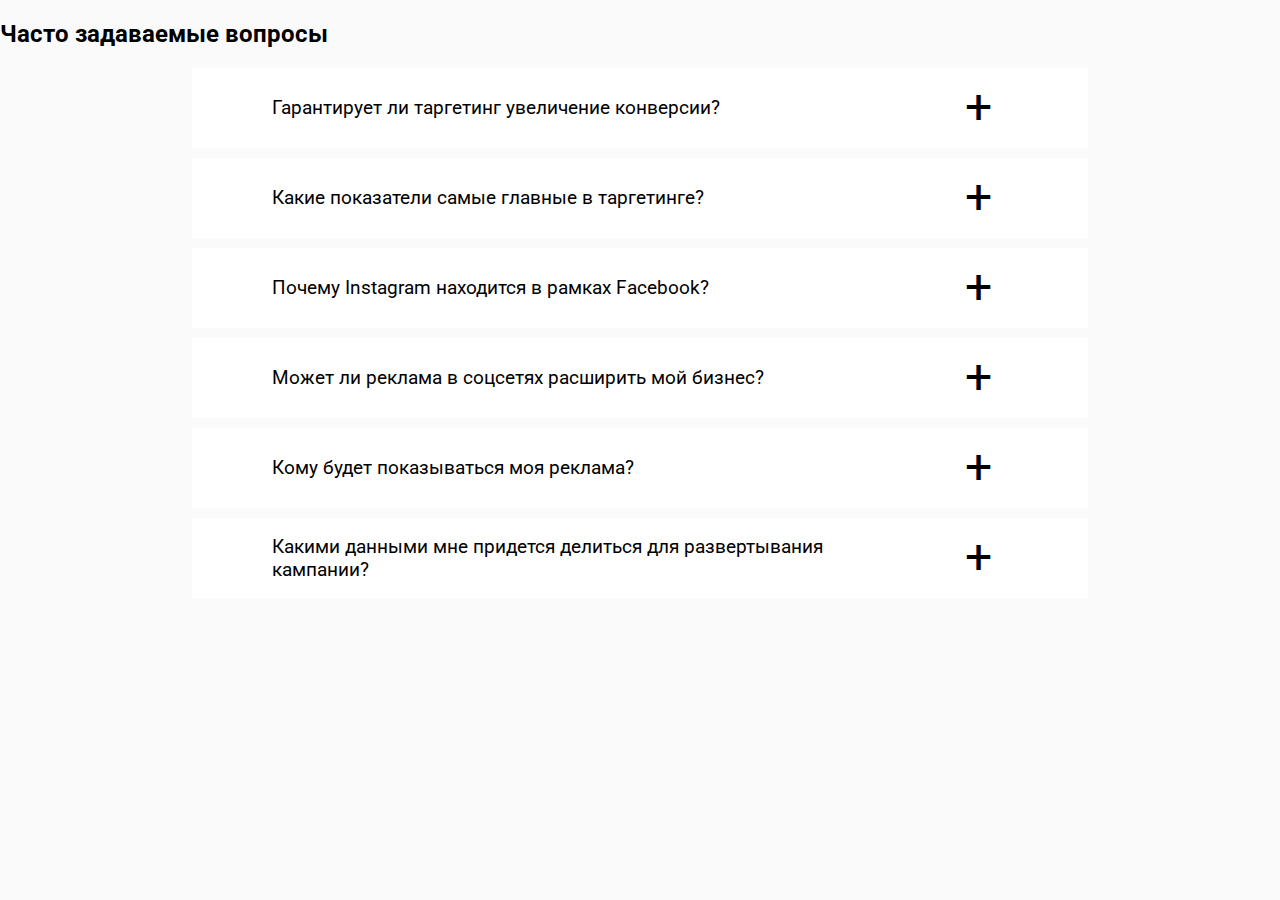
<file: Test/FAQ.html>
<!DOCTYPE html>
<html lang="ru">
<head>
<meta charset="UTF-8">
<meta name="author" content="easterling94">
<meta name="description" content="Создание работающих рекламных кампаний, персональный подход к каждому клиенту">
<meta name="viewport" content="width=device-width, initial-scale=1.0">
<title>Таргоритм | Продвижение вашего бизнеса</title>
<link rel="stylesheet" href="FAQ.css">
<link rel="preconnect" href="https://fonts.googleapis.com">
<link rel="preconnect" href="https://fonts.gstatic.com" crossorigin>
<link href="https://fonts.googleapis.com/css2?family=Roboto:ital,wght@0,100;0,300;0,400;0,500;0,700;1,100;1,300;1,400;1,500;1,700&display=swap" rel="stylesheet">

</head>
<body class="bodyClass">
	<div id="FAQ" class="bodySec" style="scroll-margin-top: 80px;">
		<h2>Часто задаваемые вопросы</h2>
		<div id="wrapperFaqID" class="wrapperFaq">
			<div class="sectionFAQ">
				<div class="sectionFAQquestion">
					<div class="questionFAQ">Гарантирует ли таргетинг увеличение конверсии?</div>
					<div class="questionFAQbutton">+</div>
				</div>
				<div class="sectionFAQanswer">Как правило, таргетинг помогает увеличить конверсию продаж. Однако, другие не менее важные факторы, например профессиональный уровень персонала заказчика, также влияют на объем продаж.</div>
			</div>
			<div class="sectionFAQ">
				<div class="sectionFAQquestion">
					<div class="questionFAQ">Какие показатели самые главные в таргетинге?</div>
					<div class="questionFAQbutton">+</div>
				</div>
				<div class="sectionFAQanswer">Кликабельность (CTR) и окупаемость (ROMI) рекламы.</div>
			</div>
			<div class="sectionFAQ">
				<div class="sectionFAQquestion">
					<div class="questionFAQ">Почему Instagram находится в рамках Facebook?</div>
					<div class="questionFAQbutton">+</div>
				</div>
				<div class="sectionFAQanswer">Instagram принадлежит корпорации Facebook, поэтому все управление рекламой осуществляется через единые инструменты.</div>
			</div>
			<div class="sectionFAQ">
				<div class="sectionFAQquestion">
					<div class="questionFAQ">Может ли реклама в соцсетях расширить мой бизнес?</div>
					<div class="questionFAQbutton">+</div>
				</div>
				<div class="sectionFAQanswer">В соцсетях вы можете связаться со своими клиентами из различных географических регионов с помощью таргетированной рекламы.</div>	
			</div>
			<div class="sectionFAQ">
				<div class="sectionFAQquestion">
					<div class="questionFAQ">Кому будет показываться моя реклама?</div>
					<div class="questionFAQbutton">+</div>
				</div>
				<div class="sectionFAQanswer">Таргетинг предполагает показ вашей рекламы соответствующей целевой аудитории.</div>	
			</div>
			<div class="sectionFAQ">
				<div class="sectionFAQquestion">
					<div class="questionFAQ">Какими данными мне придется делиться для развертывания кампании?</div>
					<div class="questionFAQbutton">+</div>
				</div>
				<div class="sectionFAQanswer">Только открытыми данными, такими как данные CRM-системы и веб данные.</div>	
			</div>
		</div>
	</div>

<script>
const questionFAQ = document.getElementById("wrapperFaqID");
questionFAQ.addEventListener("click", clickQuestionFAQ);

function clickQuestionFAQ(event) {
	const chosenElem = event.target;
	if (chosenElem.className == "sectionFAQquestion") {
		const nextSibling = chosenElem.nextElementSibling;
		const nextSiblingTrueHeight = nextSibling.scrollHeight;
		const childElem = chosenElem.children;
			if (window.getComputedStyle(nextSibling).getPropertyValue("height") == "0px") {
				chosenElem.style.backgroundColor = "rgba(130, 130, 180, 0.1)";
				nextSibling.style.height = nextSiblingTrueHeight + "px";
				childElem[1].classList.remove("questionFAQbuttonRotateBack");
				childElem[1].classList.add("questionFAQbuttonRotate");
			} else {
				chosenElem.style.backgroundColor = "rgba(150, 150, 200, 0)";
				nextSibling.style.height = "0px";
				childElem[1].classList.add("questionFAQbuttonRotateBack");
				childElem[1].classList.remove("questionFAQbuttonRotate");
			}
	} else if (chosenElem.className == "questionFAQ" || chosenElem.classList.contains("questionFAQbutton")) {
		const parentElem = chosenElem.parentElement;
		const uncleElement = chosenElem.parentElement.nextElementSibling;
		const uncleElementTrueHeight = uncleElement.scrollHeight;
		const buttonChild = chosenElem.parentElement.children;
			if (window.getComputedStyle(uncleElement).getPropertyValue("height") == "0px") {
				parentElem.style.backgroundColor = "rgba(130, 130, 180, 0.1)";
				uncleElement.style.height = uncleElementTrueHeight + "px";
				buttonChild[1].classList.remove("questionFAQbuttonRotateBack");
				buttonChild[1].classList.add("questionFAQbuttonRotate");
			} else {
				parentElem.style.backgroundColor = "rgba(150, 150, 200, 0)";
				uncleElement.style.height = "0px";
				buttonChild[1].classList.add("questionFAQbuttonRotateBack");
				buttonChild[1].classList.remove("questionFAQbuttonRotate");
			}
	}
}
</script>
</body>
</html>
</file>
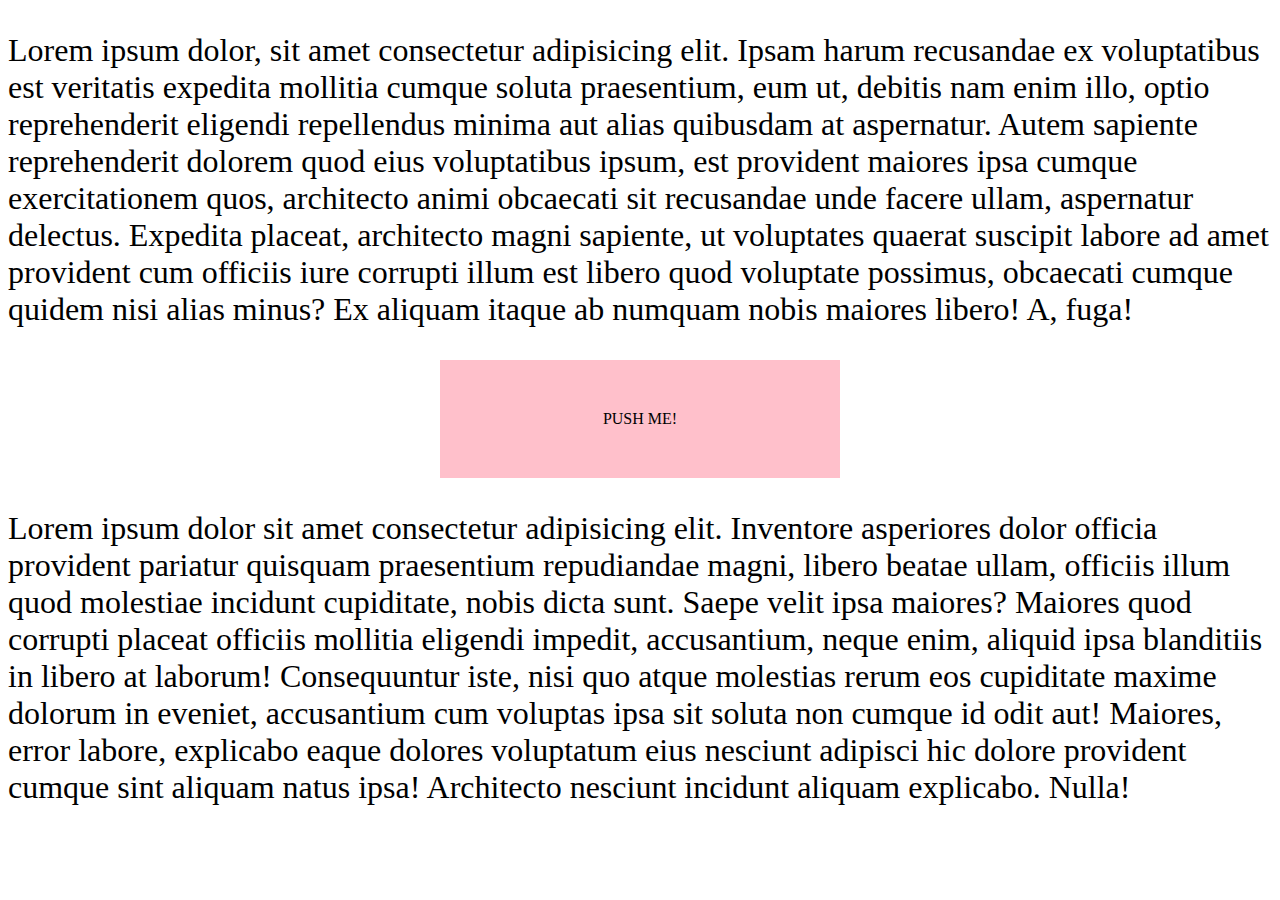
<file: Test/form.html>
<!DOCTYPE html>
<html lang='en'>
<head>
    <meta charset='UTF-8'>
    <meta http-equiv='X-UA-Compatible' content='IE=edge'>
    <meta name='viewport' content='width=device-width, initial-scale=1.0'>
    <link rel='stylesheet' href='form.css'>
    <title>Document</title>
</head>
<body>
    <p>Lorem ipsum dolor, sit amet consectetur adipisicing elit. Ipsam harum recusandae ex voluptatibus est veritatis expedita mollitia cumque soluta praesentium, eum ut, debitis nam enim illo, optio reprehenderit eligendi repellendus minima aut alias quibusdam at aspernatur. Autem sapiente reprehenderit dolorem quod eius voluptatibus ipsum, est provident maiores ipsa cumque exercitationem quos, architecto animi obcaecati sit recusandae unde facere ullam, aspernatur delectus. Expedita placeat, architecto magni sapiente, ut voluptates quaerat suscipit labore ad amet provident cum officiis iure corrupti illum est libero quod voluptate possimus, obcaecati cumque quidem nisi alias minus? Ex aliquam itaque ab numquam nobis maiores libero! A, fuga!</p>
    <div class='test'>
        PUSH ME!
    </div>
    
    <div class='formMainWrapper'>
        <form action='result.html' method='post'>
            <span id='closeForm'>&times;</span>
            <div>Мы свяжемся с вами!</div>
            <div class='formElemWrapper'>
                <label for='formEmail' >Email *</label>
                <input name='formEmail' id= 'formEmail' type='email' placeholder='example@mail.ru' required>
            </div>
            <div class='formElemWrapper'>
                <label for='formPhone'>Телефон *</label>
                <input name='formPhone' id= 'formPhone' type='tel' placeholder='+7-XXX-XX-XX' pattern='[0-9]' required>
            </div>
            <div class='formElemWrapper'>
                <textarea name='message' id='message' cols='10' rows='8' placeholder='Введите свое сообщение'></textarea>
            </div>
            <div>
                <input name='policy' id='policy' type='checkbox' required>
                <label for='policy'>Я ознакомился / ознакомилась с политикой конфиденциальности</label>
            </div>
            <div>
                <button class='formButton' type='reset'>Очистить</button>
                <button class='formButton' id='submitForm' type='submit'>Отправить</button>
            </div>
        </form>
    </div>
    <p>Lorem ipsum dolor sit amet consectetur adipisicing elit. Inventore asperiores dolor officia provident pariatur quisquam praesentium repudiandae magni, libero beatae ullam, officiis illum quod molestiae incidunt cupiditate, nobis dicta sunt. Saepe velit ipsa maiores? Maiores quod corrupti placeat officiis mollitia eligendi impedit, accusantium, neque enim, aliquid ipsa blanditiis in libero at laborum! Consequuntur iste, nisi quo atque molestias rerum eos cupiditate maxime dolorum in eveniet, accusantium cum voluptas ipsa sit soluta non cumque id odit aut! Maiores, error labore, explicabo eaque dolores voluptatum eius nesciunt adipisci hic dolore provident cumque sint aliquam natus ipsa! Architecto nesciunt incidunt aliquam explicabo. Nulla!</p>
<script>
    const formButton = document.querySelector('.test');
    const modalForm = document.querySelector('.formMainWrapper'); 
    formButton.addEventListener('click', changeFormCondition);
    modalForm.addEventListener('click', changeFormCondition, false);
    let formConditionCheck = 0;

    function changeFormCondition(e) {
        
        formConditionCheck == 0 ? formOpen() : formClose(e);
        function formOpen () {
            modalForm.style.display = 'initial';
            formConditionCheck = 1;
            document.body.classList.add('modalBoxOpened');
        }
        function formClose(e) {
            if (e.target.className == 'formMainWrapper' || e.target.id == 'submitForm' || e.target.id == 'closeForm') {
            modalForm.style.display = 'none';
            document.body.classList.remove('modalBoxOpened');
            formConditionCheck = 0;
            }
        }
    }

</script>
</body>
</html>
</file>
<file: glp.css>
:root {
	--firstColor: rgb(10, 10, 150);
	--secondColor: rgb(200, 200, 250);
	--backgroundColor: rgb(240, 240, 240);
	--scrollBarWidth: 0px;
}

/********************

GENERAL MAIN PAGE

********************/

html {scroll-behavior: smooth;}
html {font-family: 'Roboto', sans-serif;}
.bodyClass {margin: 0; background-color: var(--backgroundColor);}
.modalBoxOpened {overflow: hidden; padding-right: var(--scrollBarWidth);}

/********************

HEADER BLOCK

********************/
header {display: flex; justify-content: center; background-color: white; position: fixed; top: 0; width: 100%; transition: top 0.3s; z-index: 1;}
header > svg {display: none; padding-left: 40px; cursor: pointer;}
header > a {width: 200px; height: 45px; cursor: pointer;}
header > nav {display: flex; justify-content: space-between; align-items: center;}
header > nav > div {padding: 0px 20px;}
header > nav a {font-weight: bold; text-decoration: none; transition-duration: 0.5s;}
header > nav a:link, a:visited {color: black;}
header > nav a:hover {color: var(--secondColor);}

@media only screen and (max-width: 820px) {
    header {justify-content: space-between;}
    header > svg {display: initial;}
    header > nav {display: none;}
}

/********************

SIDEBAR BLOCK

********************/

#sideBar {display: flex; position: fixed; top: 0; left: 0; height: 100vh; width: 0px; transition: 0.5s; overflow: hidden; z-index: 2;}
    .sideBarLeft {width: 80%; background-color: black; padding: 20px 0px;}
    .sideBarLeft > * {display: none; margin: auto 40px;}
    .sideBarLeft > div:nth-child(1) {color: white; font-size: 200%; width: 20px; cursor: pointer;}
    .sideBarLeft > div:nth-child(2) > div {padding-top: 20px; padding-bottom: 20px; border-bottom: 1px solid white;}
    .sideBarLeft > div:nth-child(2) > div > a {color: white; text-decoration: none;}
		.sideBarLeft > div:nth-child(3) {margin-top: 50px;}
		.sideBarLeft > div:nth-child(3) > div {display: flex; justify-content: space-around;}
    .sideBarRight {width: 20%; background-color: black; opacity: 0; transition-duration: 0.5s; transition-timing-function: ease-out;}

/********************

INTRO SECTION BLOCK

********************/

#returnUp {position: fixed; bottom: 15vh; right: -60px;	transition: 0.5s;}

.introSec {background-color: var(--firstColor); padding: 100px 50px 30px;}
	.introSecWrapper {display: flex;}
		.subIntroSec {margin: 0px 0px 0px 50px;	color: var(--backgroundColor); order: 2;}
		.subIntroPic {margin-top: 10px; padding: 0px; order: 1;}
			.subIntroSec > h2 {padding: 0px; margin: 0px; font-size: 400%; color: var(--secondColor);}
				.subIntroSec > h2 > span {color: white;}
			.subIntroSec > h3 {font-weight: normal; font-size: 150%; color: white; font-weight: bold;}
			.subIntroSec > ul {list-style-image: url("Images/bigCheck.png"); font-size: 150%; padding: 0px; padding-left: 50px;}
				.subIntroSec > ul > li {padding-bottom: 10px;}
	.introSec a:link, a:visited, a:hover {font-weight: bold; color: black; text-decoration: none;}
			.introSecButton {text-align: center; font-weight: bold; cursor: pointer; margin: 10px auto; border: 1px solid orange; border-radius: 10px; width: 200px; padding: 20px 10px; background-color: orange;}
			.introSecButton a:link, a:visited, a:hover {text-decoration: none; color: black;}
@media only screen and (max-width: 1100px) {
	.introSecWrapper {display: block;}
		.subIntroSec {margin: 0px 50px;}
			.subIntroSec > h2 {text-align: center;}
			.subIntroSec > h3 {text-align: center; animation: changeBack 2s forwards; animation-delay: 0.5s; border: 1px solid var(--firstColor); border-radius: 10px; padding: 10px;}
		.subIntroPic {display: none;}
		.introSecButton {width: auto;}
@keyframes changeBack {
	0% {background-color: var(--firstColor); border: 1px solid var(--firstColor)}
	100% {background-color: rgb(80, 80, 220); border: 1px solid rgb(80, 80, 220)}
}
}

@media only screen and (max-width: 700px) {
	.introSec {padding: 80px 30px 40px;}
			.subIntroSec {margin: 0px;}
				.subIntroSec > h2 {font-size: 9vw;}
				.subIntroSec > h3 {font-size: 5vw; padding-top: 20px; padding-bottom: 20px;}
				.subIntroSec > ul {font-size: 5vw;}
}

@media only screen and (max-width: 500px) {
	.subIntroPic {width: 100%; margin: 0px; margin-bottom: 30px;}
	.subIntroSec > ul {list-style-image: url("Images/middleCheck.png");}
	#subIntroPicImg {width: 100%; height: 100%;}
}

/********************

MAIN BODY BLOCK

********************/

.bodySec {margin: 30px 10vw;}
.bodySec > h2 {text-align: center;}
.bodySec > h3 {margin: 40px 0px; text-align: center;}
.bodySec > p {text-align: justify;}


@media only screen and (max-width: 820px) {
	.bodySec {margin: 30px;}
}

/********************

ABOUT US SUB-BLOCK

********************/

.containerCEO {display: flex; background-color: white;}
.citationCEO {font-size: 120%; padding: 20px; text-align: justify;}
.signature {font-weight: bold; font-size: 110%}
	.signature > span {font-weight: normal; font-style: italic;}

@media only screen and (max-width: 1200px) {
	.containerCEO {display: block;}
	#photoBoss {width: 100%; height: auto;}
}

@media only screen and (max-width: 500px) {
	.signature > span {font-size: 3.5vw;}
}

/********************

SERVICE BLOCK

********************/

.formWrapper {width: 804px; margin: 0px auto;}
	.formTitle{width: 100%; display: flex; justify-content: center; font-weight: bold;}
		.titleName {font-weight: bold; font-size: 150%;text-align: center; cursor: pointer; padding: 15px 10px;}
		.serviceChosen {border-bottom: 3px solid red;}
		.serviceChosen:focus {outline: none;}
		.serviceNotChosen {border-bottom: 2px solid var(--backgroundColor); color: rgb(180, 180, 180); font-weight: normal;}
		.serviceNotChosen:focus {outline: none;}
	.formContent{display: flex; padding-top: 10px;}
		#formBoxFacebook{display: block;}
			.formContentFacebook {display: flex;}
				.contentDescription {background-color: white; width: 390px; border-radius: 10px; box-shadow: 0px 0px 15px 2px rgb(180, 180, 180); margin: 10px 15px 15px; display: flex; flex-direction: column; justify-content: space-between;}
					.descriptionName {margin: 15px 5px 10px; text-align: center; font-weight: bold; font-size: 120%;}
					.descriptionDuration {margin: 5px; text-align: center; color: var(--firstColor); font-weight: bold; font-size: 120%;}
					.descriptionList {margin: 10px 40px; padding: 10px 0px; list-style-image: url("Images/smallCheck.png");}
						.descriptionList > li {margin: 20px auto;}
					.descriptionPrice {margin: 5px; text-align: center; font-weight: bold; font-size: 200%;}
					.buttonMore {transition-duration: 0.4s; background-color: white; color: black; font-weight: 700; cursor: pointer; margin: 10px auto; padding: 10px 0px; width: 40%; text-align: center; font-size: 100%; border: 1px solid black; border-radius: 20px;}
					.moreDescription {display: none;}	
		#formBoxVK {display: none;}
			.formContentVK {display: flex;}

@media (hover: hover) {
	.buttonMore:hover {transition-duration: 0.4s; background-color: var(--firstColor); border-color: var(--firstColor); color: var(--backgroundColor); box-shadow: 0px 0px 10px 5px rgb(180, 180, 180);}
}

.moreDescriptionShort {display: block;}
		.moreDescriptionShortList {list-style-image: url("Images/smallCheck.png"); margin: 10px 40px; padding: 10px 0px;}
			.moreDescriptionShortList > li {padding-left: 10px;}
		.moreDescriptionShortCloseBtn {display: none;}


.moreDescriptionModal {z-index: 1; width: 100%; height: 100%; background-color: rgba(0, 0, 0, 0.5); position: fixed; left: 0px; top: 0px;}
	.moreDescriptionWrapperModal {display: flex; margin: 5% auto; width: 600px;}
		.moreDescriptionListModal {border: 1px solid silver; background-color: white; overflow: auto; list-style-image: url("Images/smallCheck.png"); margin-right: 10px; padding: 10px 40px;}
			.moreDescriptionListModal li {padding-left: 10px;}
		.moreDescriptionCloseBtnModal {display: initial; cursor: pointer; font-size: 50px; font-weight: bold; color: white;}
/*
@media only screen and (max-width: 950px) {
	.formWrapper {width: 604px;}
	.contentDescription {width: 290px;}
}
*/

@media only screen and (max-width: 950px) {
	.formTitle{justify-content: space-around;}
	.formContent {width: 100%;}
	.titleName {padding: 5px 0px; font-size: 100%;}
	.formWrapper {width: auto;}
	.formContentFacebook {display: block;}
	.formContentVK {display: block;}
	.buttonMore {margin-bottom: 20px;}
	.descriptionName {margin-top: 20px;}
	.contentDescription {width: auto; margin: 5px auto;}
	.contentDescription:nth-of-type(1) {margin-bottom: 40px;}
}

/********************

CAROUSEL BLOCK

********************/

.carouselWrapperMain {
	margin: 0px auto;
	display: grid;
	width: 300px;
	grid-template-columns: 40px 220px 40px;
	align-items: center;
}
.carouselWrapperMain svg {
	background-color: rgb(200, 200, 200); 
	cursor: pointer;
}

#carBtnRight {margin-left: 5px;}

#carouselWrapper {
	overflow: hidden;
}

.carouselWrapper {
	display: flex;
	position: relative;
	left: 0;
	transition: left 1s;
}

.carouselImg {
	padding: 0px 100px;
	margin: 0px 10px;
	height: 300px;
}

.carouselImg1 {background-image: url("Images/carousel/1.jpg"); background-size: 100%;}
.carouselImg2 {background-image: url("Images/carousel/2.jpg"); background-size: 100%;}
.carouselImg3 {background-image: url("Images/carousel/3.jpg"); background-size: 100%;}
.carouselImg4 {background-image: url("Images/carousel/4.jpg"); background-size: 100%;}
.carouselImg5 {background-image: url("Images/carousel/5.jpg"); background-size: 100%;}
.carouselImg6 {background-image: url("Images/carousel/6.jpg"); background-size: 100%;}

.carouselNavigation {
	grid-column-start: 2;
	grid-column-end: 3;
	display: flex;
	justify-content: space-around;
	align-items: center;
	padding: 20px 30px;
}

.carouselNavigation > * {
	width: 10px;
	height: 10px;
	border-radius: 6px;
	border: 1px solid rgb(200, 200, 200);
	background-color: rgb(200, 200, 200);
	cursor: pointer;
}

.carouselNavigationActive {
	border: 1px solid black;
	background-color: black;
}

.disableBodyScroll {
	overflow-y: hidden;
	overflow-x: hidden;
	height: 100%;
}

/********************

FAQ BLOCK

********************/
.wrapperFaq {margin: 20px auto; width: 70vw;}
	.sectionFAQ {margin: 10px 0px; background-color: white;}
		.sectionFAQquestion {display: flex; justify-content: space-between; align-items: center; transition: background-color 1s; padding: 10px 80px; cursor: pointer;}
			.questionFAQ {font-size: 120%; width: 50vw;}
			.questionFAQbutton {font-size: 300%; text-align: center; width: 60px; height: 60px;}
				.questionFAQbuttonRotate {transform: rotate(-45deg); transition: transform 0.5s;}
				.questionFAQbuttonRotateBack {transform: none; transition: transform 0.5s ease;}
		.sectionFAQanswer {overflow: hidden; height: 0px; background-color: white; transition: height 1s, background-color 1s; padding: 0px 80px; font-size: 120%;}

@media only screen and (max-width: 820px) {
.wrapperFaq {margin: 20px auto; width: 100%;}
	.sectionFAQquestion {padding: 10px 20px;}
		.questionFAQ {font-size: 100%;}
	.sectionFAQanswer {padding: 0px 20px; font-size: 100%; text-align: center;}
}

/********************

FOOTER BLOCK

********************/
footer {background-color: rgb(80, 80, 80); color: rgb(250, 250, 250); padding: 30px 10vw;}
	.footerWrapper {display: flex; justify-content: space-around;}
		.secondBlockFooter {order: 2;}
		.firstBlockFooter {order: 1;}
			.footerWrapper > hr {color: white;}
			.footerDocumentation {cursor: pointer;}
			.footerButton {text-align: center; font-weight: bold; cursor: pointer; margin: 10px auto; border: 1px solid orange; border-radius: 10px; width: 200px; padding: 20px 10px; background-color: orange;}
			.footerLogoItems {display: flex; justify-content: space-between;}

@media only screen and (max-width: 550px){
	.footerWrapper {display: block;}
		.firstBlockFooter {font-size: 90%; margin-top: 20px;}
		.footerButton {width: initial; font-size: 90%; padding: 10px 5px; font-weight: normal; margin-top: 0px;}
		.footerLogoItems {display: flex; justify-content: space-around;}
}

/********************

FEEDBACK FORM

********************/

.formMainWrapper {
    width: 100%; 
    height: 100%; 
    background-color: rgba(0, 0, 0, 0.5); 
    position: fixed; 
    left: 0px; 
    top: 0px;
    display: none;
}

.formElemWrapper {
    display: flex;
    flex-direction: column;
}

form {
    width: 500px;
    background-color: rgb(37, 116, 161);
    border: 1px solid rgb(35, 88, 119);
    margin: 5vh auto;
    padding: 40px;
    color: white;
    font-size: 120%;
}
form span {
    display: none;
    position: fixed;
    left: 20px;
    top: 20px;
    font-size: 200%;
}
form > div:nth-of-type(2n+2) {
    margin: 20px auto;
}
form a, a:visited {text-decoration: underline; font-weight: bold;}
form > div:nth-of-type(1) {font-size: 150%; text-align: center;}

form > div:nth-of-type(6) {
    margin-top: 15px;
    display: flex;
    justify-content: space-around;
}
form input, textarea {
    padding: 15px;
}
.formButton {
    border: 1px solid white; border-radius: 20px;
    padding: 10px 30px;
    background-color: white;
    color: black;
}
.formButton:hover {background-color: rgb(168, 180, 233); border: 1px solid rgb(168, 180, 233);}

@media only screen and (max-width: 680px){
    form span {
        display: initial;
    }
    form {
        width: 90vw;
        height: 80vh;
        margin: 0;
        padding: 10vh 5vw;
    }
    form > div:nth-of-type(6) {
        margin-top: 50px;
    }
	.formMainWrapper {
		z-index: 3;
	}
}
</file>
<file: Test/burger.css>
body {background-color: pink;}
:root {
	--firstColor: rgb(10, 10, 150);
	--secondColor: rgb(200, 200, 250);
	--backgroundColor: rgb(240, 240, 240);
	--scrollBarWidth: 0px;
}

body p {font-size: 200%;}
/********************

HEADER BLOCK

********************/
header {display: flex; justify-content: center; background-color: white;}
header > svg {display: none; padding-left: 40px; cursor: pointer;}
header > a {width: 200px; height: 45px; cursor: pointer;}
header > nav {display: flex; justify-content: space-between; align-items: center;}
header > nav > div {padding: 0px 20px;}
header > nav a {font-weight: bold; text-decoration: none; transition-duration: 0.5s;}
header > nav a:link, a:visited {color: black;}
header > nav a:hover {color: var(--secondColor);}

@media only screen and (max-width: 820px) {
    header {justify-content: space-between;}
    header > svg {display: initial;}
    header > nav {display: none;}
}

/********************

SIDEBAR BLOCK

********************/

#sideBar {display: flex; position: fixed; top: 0; left: 0; height: 100vh; width: 0px; transition: 1s; overflow: hidden;}
    .sideBarLeft {width: 60%; background-color: black; padding-top: 10px;}
    .sideBarLeft > * {display: none; margin-left: 40px;}
    .sideBarLeft > div:nth-child(1) {color: white; font-size: 200%; width: 30px;}
    .sideBarLeft > div:nth-child(2) > div {margin: 40px 40px 40px auto; border-bottom: 1px solid white;}
    .sideBarLeft a {color: white; text-decoration: none;}
    .sideBarRight {width: 40%; background-color: black; opacity: 0; transition: 0.5s;}
</file>
<file: Test/carousel.css>
/********************

CAROUSEL BLOCK

********************/

.carouselWrapperMain {
	margin: 0px auto;
	display: grid;
	width: 300px;
	grid-template-columns: 40px 220px 40px;
	align-items: center;
}
.carouselWrapperMain svg {
	background-color: rgb(200, 200, 200); 
	cursor: pointer;
}

#carBtnRight {margin-left: 5px;}

#carouselWrapper {
	overflow: hidden;
}

.carouselWrapper {
	display: flex;
	position: relative;
	left: 0;
	transition: left 1s;
}

.carouselImg {
	padding: 0px 100px;
	margin: 0px 10px;
	height: 300px;
}

.carouselImg1 {background-image: url("Images/carousel/1.jpg"); background-size: 100%;}
.carouselImg2 {background-image: url("Images/carousel/2.jpg"); background-size: 100%;}
.carouselImg3 {background-image: url("Images/carousel/3.jpg"); background-size: 100%;}
.carouselImg4 {background-image: url("Images/carousel/4.jpg"); background-size: 100%;}
.carouselImg5 {background-image: url("Images/carousel/5.jpg"); background-size: 100%;}
.carouselImg6 {background-image: url("Images/carousel/6.jpg"); background-size: 100%;}

.carouselNavigation {
	grid-column-start: 2;
	grid-column-end: 3;
	display: flex;
	justify-content: space-around;
	align-items: center;
	padding: 20px 30px;
}

.carouselNavigation > * {
	width: 10px;
	height: 10px;
	border-radius: 6px;
	border: 1px solid rgb(200, 200, 200);
	background-color: rgb(200, 200, 200);
	cursor: pointer;
}

.carouselNavigationActive {
	border: 1px solid black;
	background-color: black;
}

.disableBodyScroll {
	overflow-y: hidden;
	overflow-x: hidden;
	height: 100%;
}
</file>
<file: Test/FAQ.css>
:root {
	--firstColor: rgb(10, 10, 150);
	--secondColor: rgb(200, 200, 250);
	--backgroundColor: rgb(250, 250, 250);
	--scrollBarWidth: 0px;
}

/* GENERAL MAIN PAGE STYLES 
|
|
*/

html {scroll-behavior: smooth;}
html {font-family: 'Roboto', sans-serif;}
.bodyClass {margin: 0; background-color: var(--backgroundColor);}
.modalBoxOpened {overflow: hidden; padding-right: var(--scrollBarWidth);}

/* FAQ block
|
|
*/
.wrapperFaq {margin: 20px auto; width: 70vw;}
	.sectionFAQ {margin: 10px 0px; background-color: white;}
		.sectionFAQquestion {display: flex; justify-content: space-between; align-items: center; background-color: rgba(150, 150, 250, 0); transition: background-color 0.5s ease; padding: 10px 80px; cursor: pointer;}
			.questionFAQ {font-size: 120%; width: 50vw;}
			.questionFAQbutton {font-size: 300%; text-align: center; width: 60px; height: 60px;}
				.questionFAQbuttonRotate {transform: rotate(-45deg); transition-duration: 0.4s;}
				.questionFAQbuttonRotateBack {transform: none; transition-duration: 0.4s;}
		.sectionFAQanswer {overflow: hidden; height: 0px; transition: height 1s ease; background-color: rgba(130, 130, 180, 0.1); padding: 0px 80px; font-size: 120%;}

@media only screen and (max-width: 820px) {
.wrapperFaq {margin: 20px auto; width: 100%;}
	.sectionFAQquestion {padding: 10px 20px;}
		.questionFAQ {font-size: 100%;}
	.sectionFAQanswer {padding: 0px 20px; font-size: 100%; text-align: center;}
}
</file>
<file: Test/form.css>
p {font-size: 200%;}
.test {width: 300px; background-color: pink; text-align: center; margin: 20px auto; padding: 50px;}
.modalBoxOpened {overflow: hidden; padding-right: var(--scrollBarWidth);}

/********************

FEEDBACK FORM

********************/

.formMainWrapper {
    width: 100%; 
    height: 100%; 
    background-color: rgba(0, 0, 0, 0.5); 
    position: fixed; 
    left: 0px; 
    top: 0px;
    display: none;
}

.formElemWrapper {
    display: flex;
    flex-direction: column;
}

form {
    width: 500px;
    background-color: rgb(37, 116, 161);
    border: 1px solid rgb(35, 88, 119);
    margin: 5vh auto;
    padding: 40px;
    color: white;
    font-size: 120%;
}
form span {
    display: none;
    position: fixed;
    left: 20px;
    top: 20px;
    font-size: 200%;
}
form > div:nth-of-type(2n+2) {
    margin: 20px auto;
}
form a, a:visited {text-decoration: underline; font-weight: bold;}
form > div:nth-of-type(1) {font-size: 150%; text-align: center;}

form > div:nth-of-type(6) {
    margin-top: 15px;
    display: flex;
    justify-content: space-around;
}
form input, textarea {
    padding: 15px;
}
.formButton {
    border: 1px solid white; border-radius: 20px;
    padding: 10px 30px;
    background-color: white;
    color: black;
}
.formButton:hover {background-color: rgb(168, 180, 233); border: 1px solid rgb(168, 180, 233);}

@media only screen and (max-width: 680px){
    form span {
        display: initial;
    }
    form {
        width: 90vw;
        height: 80vh;
        margin: 0;
        padding: 10vh 5vw;
    }
    form > div:nth-of-type(6) {
        margin-top: 50px;
    }
    .formMainWrapper {
		z-index: 3;
	}
}
</file>
